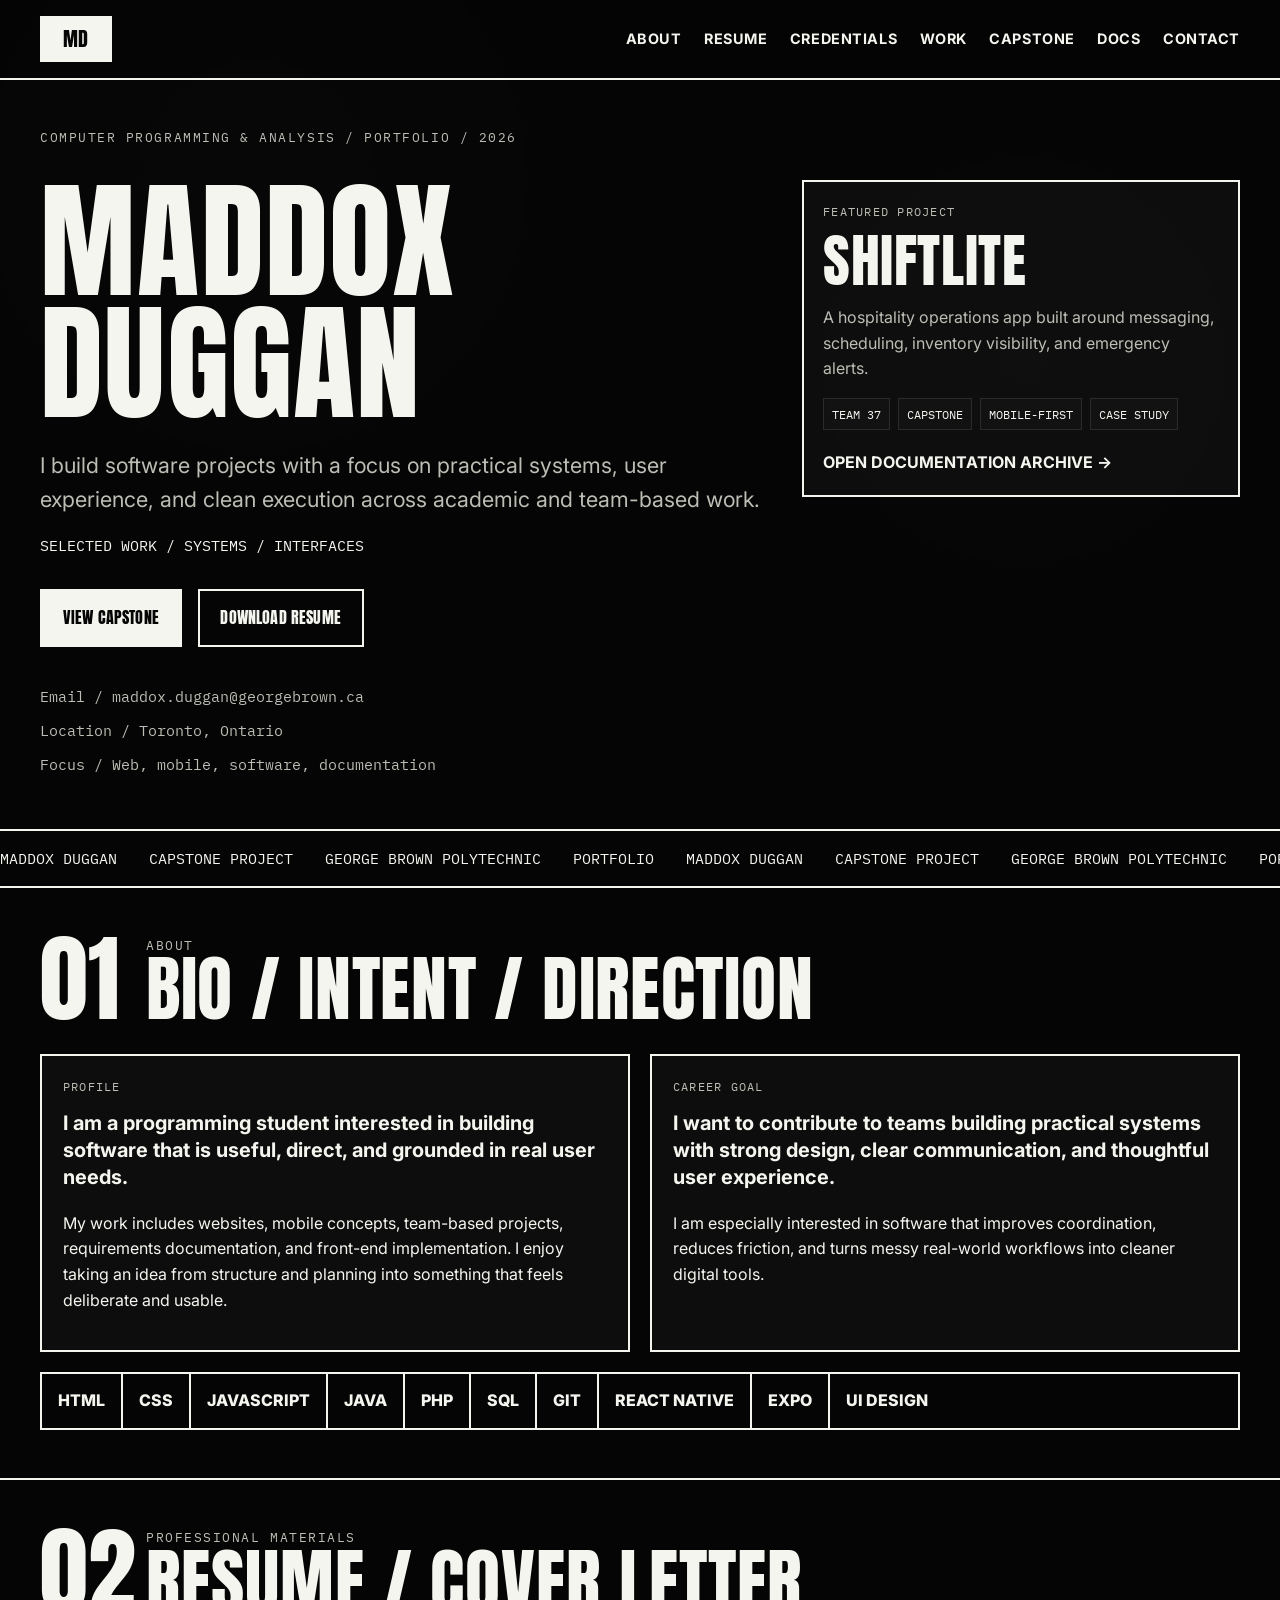
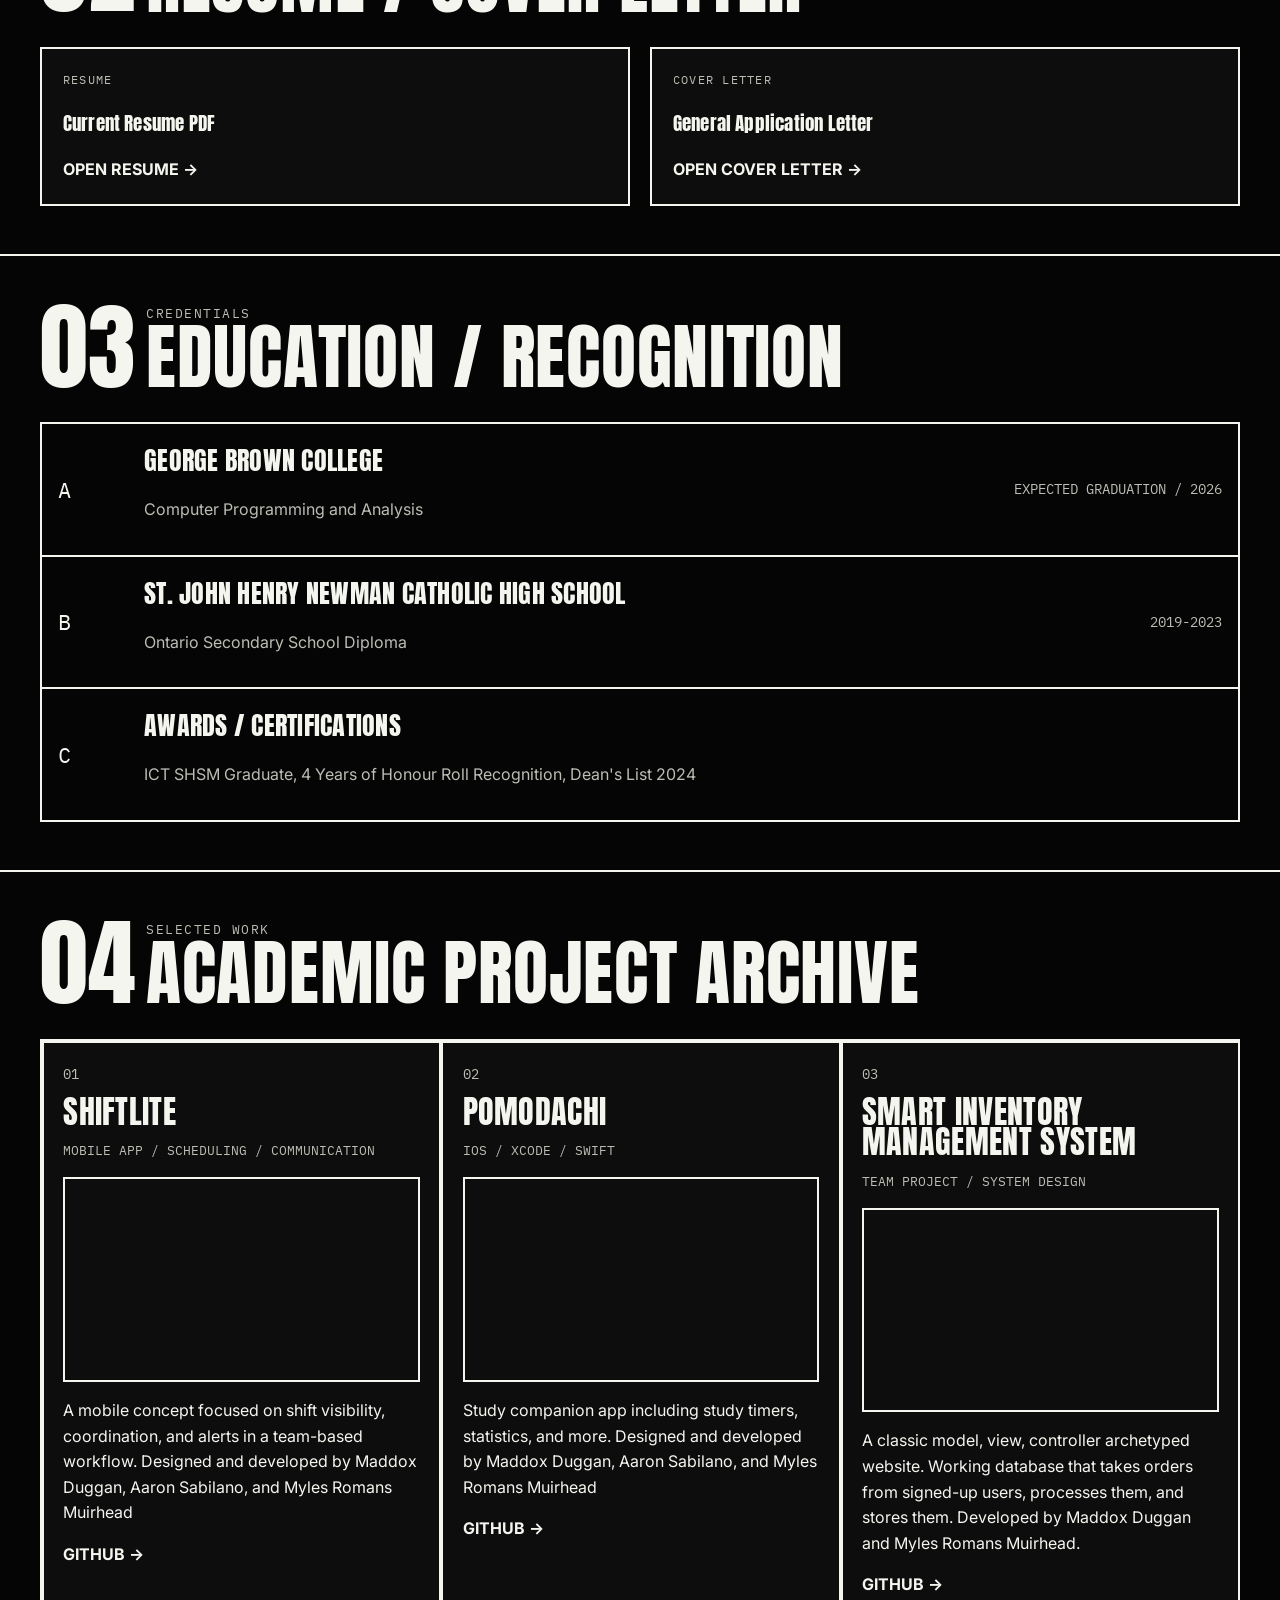
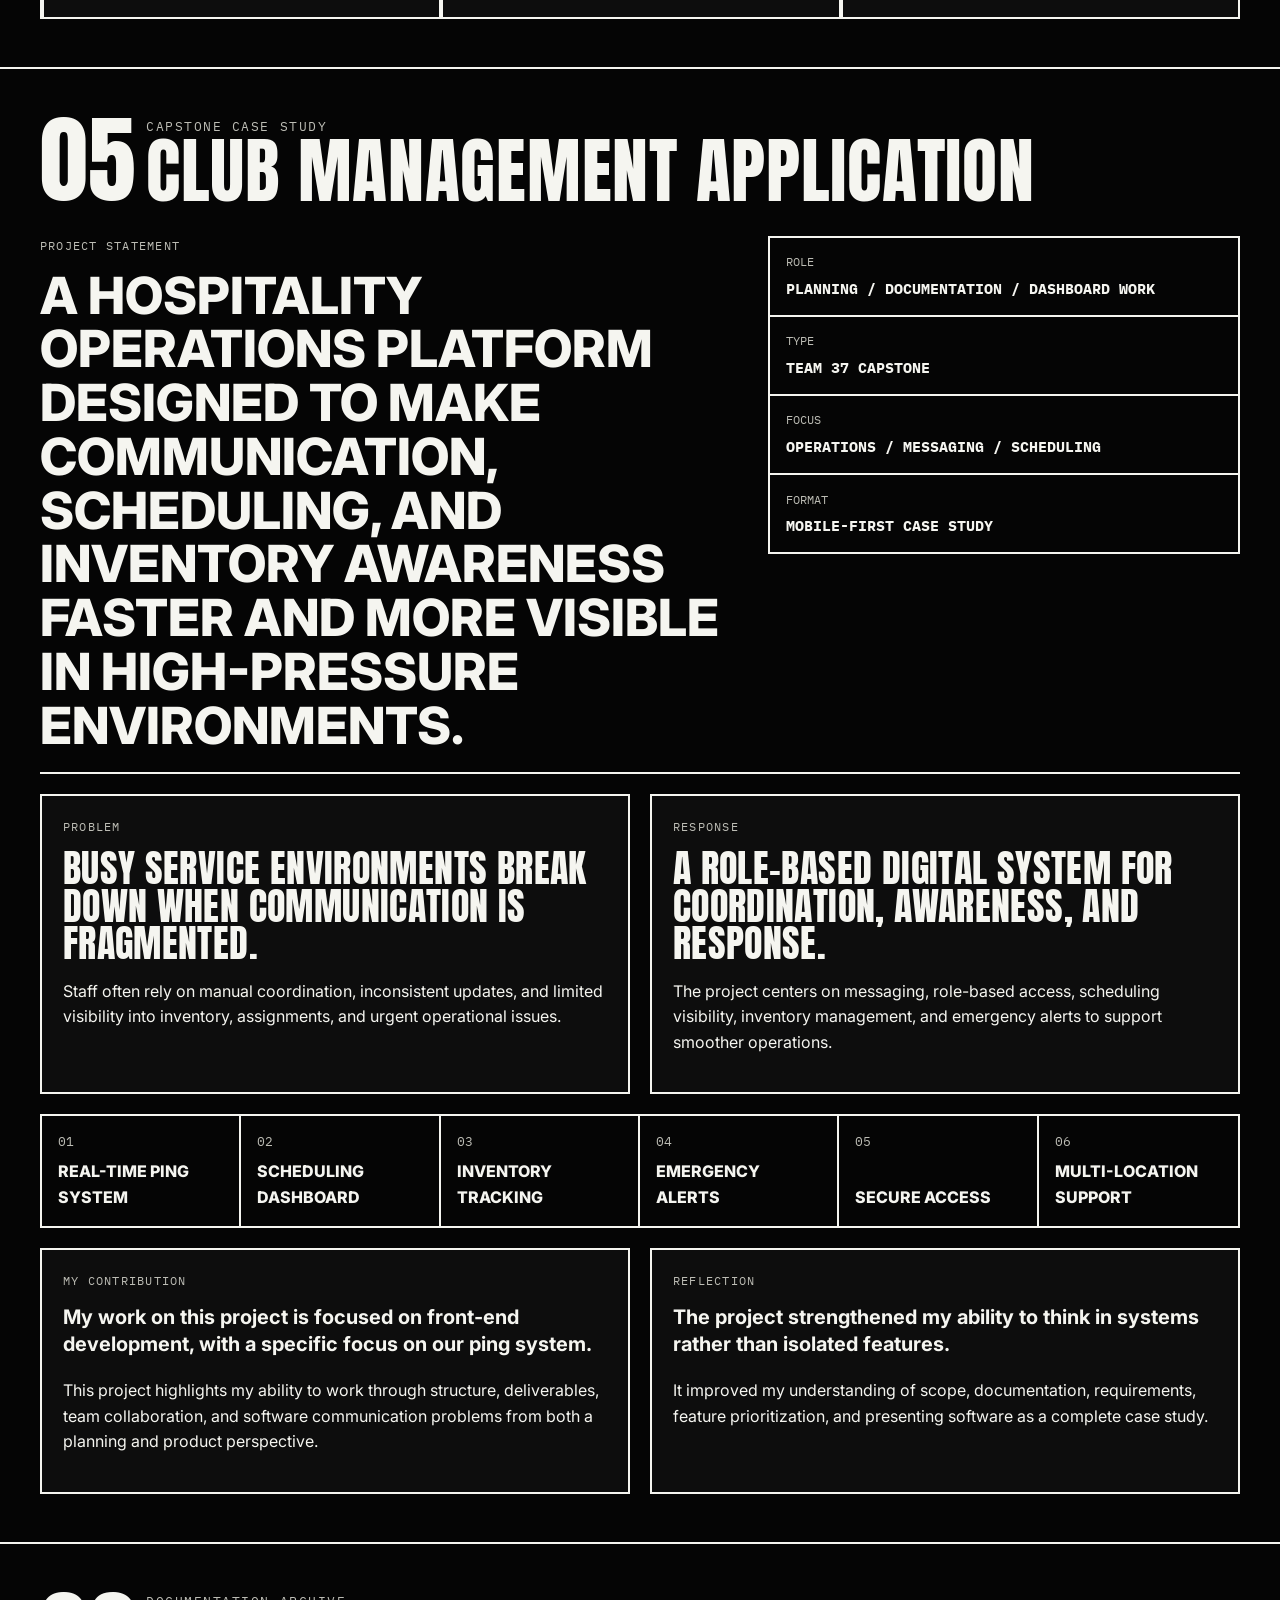
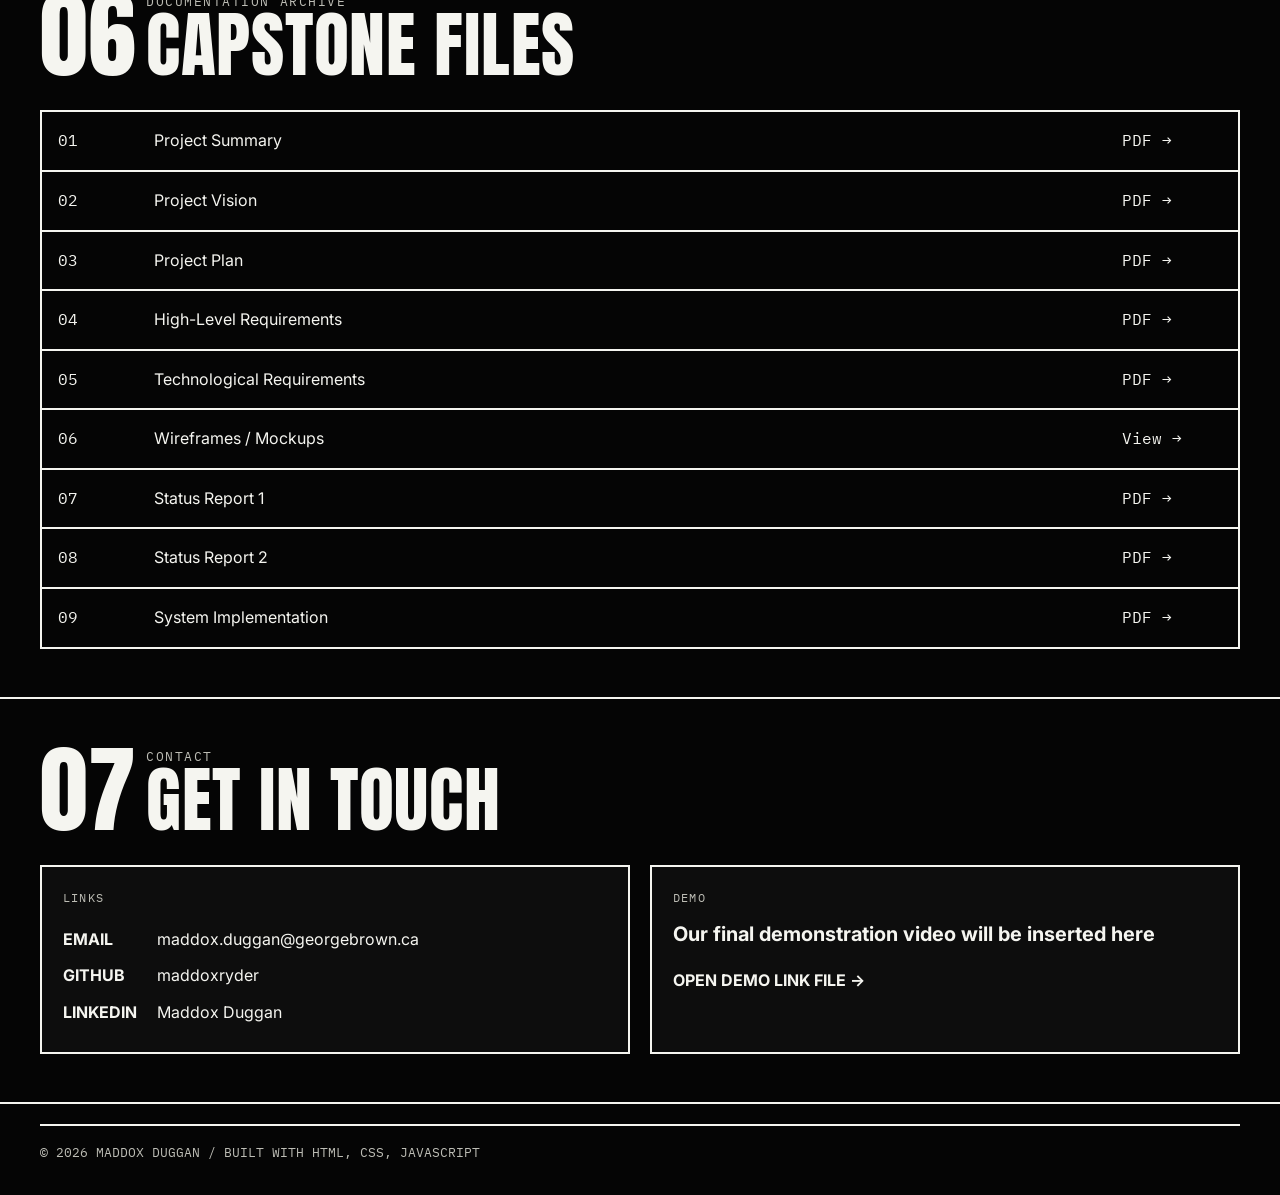
<file: index.html>
<!DOCTYPE html>
<html lang="en">
<head>
    <meta charset="UTF-8" />
    <meta name="viewport" content="width=device-width, initial-scale=1.0" />
    <title>Maddox Duggan | Portfolio</title>
    <meta
            name="description"
            content="Maddox Duggan's portfolio"
    />

    <link rel="preconnect" href="https://fonts.googleapis.com" />
    <link rel="preconnect" href="https://fonts.gstatic.com" crossorigin />
    <link
            href="https://fonts.googleapis.com/css2?family=Anton&family=IBM+Plex+Mono:wght@400;500;700&family=Inter:wght@400;500;600;700;800&display=swap"
            rel="stylesheet"
    />

    <link rel="stylesheet" href="css/styles.css" />
</head>
<body>
<div class="noise"></div>

<header class="site-header">
    <div class="container nav">
        <a href="#home" class="logo">MD</a>

        <button
                class="nav-toggle"
                id="navToggle"
                aria-label="Open navigation menu"
                aria-expanded="false"
        >
            MENU
        </button>

        <nav class="site-nav" id="siteNav">
            <a href="#about">About</a>
            <a href="#resume">Resume</a>
            <a href="#credentials">Credentials</a>
            <a href="#samples">Work</a>
            <a href="#capstone">Capstone</a>
            <a href="#documents">Docs</a>
            <a href="#contact">Contact</a>
        </nav>
    </div>
</header>

<main>
    <section id="home" class="hero section-lined">
        <div class="container">
            <div class="hero-top reveal">
                <p class="eyebrow">Computer Programming & Analysis / Portfolio / 2026</p>
            </div>

            <div class="hero-grid">
                <div class="hero-left reveal">
                    <h1 class="hero-name">
                        <span>Maddox</span>
                        <span>Duggan</span>
                    </h1>

                    <p class="hero-subtitle">
                        I build software projects with a focus on practical systems,
                        user experience, and clean execution across academic and team-based work.
                    </p>

                    <p class="type-line mono">
                        <span id="typedText"></span>
                    </p>

                    <div class="hero-actions">
                        <a class="btn btn-primary" href="#capstone">View Capstone</a>
                        <a class="btn btn-secondary" href="docs/MaddoxDuggan%20Resume%202026.pdf" target="_blank">Download Resume</a>
                    </div>

                    <ul class="hero-meta mono">
                        <li>Email / maddox.duggan@georgebrown.ca</li>
                        <li>Location / Toronto, Ontario</li>
                        <li>Focus / Web, mobile, software, documentation</li>
                    </ul>
                </div>

                <aside class="hero-right reveal">
                    <div class="hero-panel">
                        <p class="panel-label mono">Featured Project</p>
                        <h2>ShiftLite</h2>
                        <p>
                            A hospitality operations app built around messaging, scheduling,
                            inventory visibility, and emergency alerts.
                        </p>

                        <div class="hero-tags mono">
                            <span>team 37</span>
                            <span>capstone</span>
                            <span>mobile-first</span>
                            <span>case study</span>
                        </div>

                        <a class="text-link" href="#documents">Open documentation archive →</a>
                    </div>
                </aside>
            </div>
        </div>
    </section>

    <section class="marquee-section">
        <div class="marquee">
            <div class="marquee-track mono">
                <span>MADDOX DUGGAN</span>
                <span>CAPSTONE PROJECT</span>
                <span>GEORGE BROWN POLYTECHNIC</span>
                <span>PORTFOLIO</span>
                <span>MADDOX DUGGAN</span>
                <span>CAPSTONE PROJECT</span>
                <span>GEORGE BROWN POLYTECHNIC</span>
                <span>PORTFOLIO</span>
                <span>MADDOX DUGGAN</span>
                <span>CAPSTONE PROJECT</span>
                <span>GEORGE BROWN POLYTECHNIC</span>
                <span>PORTFOLIO</span>
                <span>MADDOX DUGGAN</span>
                <span>CAPSTONE PROJECT</span>
                <span>GEORGE BROWN POLYTECHNIC</span>
                <span>PORTFOLIO</span>
                <span>MADDOX DUGGAN</span>
                <span>CAPSTONE PROJECT</span>
                <span>GEORGE BROWN POLYTECHNIC</span>
                <span>PORTFOLIO</span>
                <span>MADDOX DUGGAN</span>
                <span>CAPSTONE PROJECT</span>
                <span>GEORGE BROWN POLYTECHNIC</span>
                <span>PORTFOLIO</span>
                <span>MADDOX DUGGAN</span>
                <span>CAPSTONE PROJECT</span>
                <span>GEORGE BROWN POLYTECHNIC</span>
                <span>PORTFOLIO</span>
                <span>MADDOX DUGGAN</span>
                <span>CAPSTONE PROJECT</span>
                <span>GEORGE BROWN POLYTECHNIC</span>
                <span>PORTFOLIO</span>
            </div>
        </div>
    </section>

    <section id="about" class="section section-lined">
        <div class="container">
            <div class="section-header reveal">
                <span class="section-number">01</span>
                <div>
                    <p class="eyebrow">About</p>
                    <h2>Bio / Intent / Direction</h2>
                </div>
            </div>

            <div class="split-grid">
                <div class="brutal-card reveal">
                    <p class="card-kicker mono">Profile</p>
                    <p class="large-copy">
                        I am a programming student interested in building software that is
                        useful, direct, and grounded in real user needs.
                    </p>
                    <p>
                        My work includes websites, mobile concepts, team-based projects,
                        requirements documentation, and front-end implementation. I enjoy
                        taking an idea from structure and planning into something that feels
                        deliberate and usable.
                    </p>
                </div>

                <div class="brutal-card reveal">
                    <p class="card-kicker mono">Career Goal</p>
                    <p class="large-copy">
                        I want to contribute to teams building practical systems with strong design,
                        clear communication, and thoughtful user experience.
                    </p>
                    <p>
                        I am especially interested in software that improves coordination,
                        reduces friction, and turns messy real-world workflows into cleaner digital tools.
                    </p>
                </div>
            </div>

            <div class="skills-strip reveal">
                <span>HTML</span>
                <span>CSS</span>
                <span>JAVASCRIPT</span>
                <span>JAVA</span>
                <span>PHP</span>
                <span>SQL</span>
                <span>GIT</span>
                <span>REACT NATIVE</span>
                <span>EXPO</span>
                <span>UI DESIGN</span>
            </div>
        </div>
    </section>

    <section id="resume" class="section section-lined">
        <div class="container">
            <div class="section-header reveal">
                <span class="section-number">02</span>
                <div>
                    <p class="eyebrow">Professional Materials</p>
                    <h2>Resume / Cover Letter</h2>
                </div>
            </div>

            <div class="split-grid">
                <div class="brutal-card reveal">
                    <p class="card-kicker mono">Resume</p>
                    <h3>Current Resume PDF</h3>

                    <a class="text-link" href="docs/MaddoxDuggan%20Resume%202026.pdf" target="_blank">Open Resume →</a>
                </div>

                <div class="brutal-card reveal">
                    <p class="card-kicker mono">Cover Letter</p>
                    <h3>General Application Letter</h3>

                    <a class="text-link" href="docs/cover-letter.pdf" target="_blank">Open Cover Letter →</a>
                </div>
            </div>
        </div>
    </section>

    <section id="credentials" class="section section-lined">
        <div class="container">
            <div class="section-header reveal">
                <span class="section-number">03</span>
                <div>
                    <p class="eyebrow">Credentials</p>
                    <h2>Education / Recognition</h2>
                </div>
            </div>

            <div class="stack-grid">
                <div class="row-card reveal">
                    <div class="row-index mono">A</div>
                    <div class="row-content">
                        <h3>George Brown College</h3>
                        <p>Computer Programming and Analysis</p>
                    </div>
                    <div class="row-meta mono">Expected Graduation / 2026</div>
                </div>

                <div class="row-card reveal">
                    <div class="row-index mono">B</div>
                    <div class="row-content">
                        <h3>St. John Henry Newman Catholic High School</h3>
                        <p>Ontario Secondary School Diploma</p>
                    </div>
                    <div class="row-meta mono">2019-2023</div>
                </div>

                <div class="row-card reveal">
                    <div class="row-index mono">C</div>
                    <div class="row-content">
                        <h3>Awards / Certifications</h3>
                        <p>ICT SHSM Graduate, 4 Years of Honour Roll Recognition, Dean's List 2024</p>
                    </div>
                </div>
            </div>
        </div>
    </section>

    <section id="samples" class="section section-lined">
        <div class="container">
            <div class="section-header reveal">
                <span class="section-number">04</span>
                <div>
                    <p class="eyebrow">Selected Work</p>
                    <h2>Academic Project Archive</h2>
                </div>
            </div>

            <div class="work-grid">

                <article class="work-card reveal">
                    <p class="work-index mono">01</p>
                    <h3>ShiftLite</h3>
                    <p class="mono small-meta">Mobile App / Scheduling / Communication</p>
                    <div class="video-embed">
                        <iframe
                                src="https://www.youtube.com/embed/YOUR_VIDEO_ID"
                                title="ShiftLite Demo (when finished)"
                                frameborder="0"
                                allowfullscreen
                        ></iframe>
                    </div>
                    <p>
                        A mobile concept focused on shift visibility, coordination,
                        and alerts in a team-based workflow. Designed and developed by Maddox Duggan, Aaron Sabilano,
                        and Myles Romans Muirhead
                    </p>
                    <a class="text-link" href="https://github.com/maddoxryder/ShiftLite">GitHub →</a>
                </article>

                <article class="work-card reveal">
                    <p class="work-index mono">02</p>
                    <h3>Pomodachi</h3>
                    <p class="mono small-meta">iOS / XCode / Swift</p>
                    <div class="video-embed">
                        <iframe width="560" height="315" src="https://www.youtube.com/embed/ACabNdfPxbQ?si=AmWzT7-mzGqPZQOk" title="YouTube video player" frameborder="0" allow="accelerometer; autoplay; clipboard-write; encrypted-media; gyroscope; picture-in-picture; web-share" referrerpolicy="strict-origin-when-cross-origin" allowfullscreen></iframe>
                    </div>
                    <p>
                        Study companion app including study timers, statistics, and more. Designed and developed by Maddox Duggan, Aaron Sabilano,
                         and Myles Romans Muirhead
                    </p>
                    <a class="text-link" href="https://github.com/aaronsabilano/Pomodachi-Prototype">GitHub →</a>
                </article>

                <article class="work-card reveal">
                    <p class="work-index mono">03</p>
                    <h3>Smart Inventory Management System</h3>
                    <p class="mono small-meta">Team Project / System Design</p>
                    <div class="video-embed">
                        <iframe width="560" height="315" src="https://www.youtube.com/embed/Ko0347CVtpc?si=iMszgSy3O-w9th4d" title="YouTube video player" frameborder="0" allow="accelerometer; autoplay; clipboard-write; encrypted-media; gyroscope; picture-in-picture; web-share" referrerpolicy="strict-origin-when-cross-origin" allowfullscreen></iframe>
                    </div>
                    <p>
                        A classic model, view, controller archetyped website. Working database that takes orders from signed-up users, processes them, and stores them.
                        Developed by Maddox Duggan and Myles Romans Muirhead.
                    </p>
                    <a class="text-link" href="https://github.com/maddoxryder/smart-inventory-management-system/tree/maddoxBranch">Github →</a>
                </article>
            </div>
        </div>
    </section>

    <section id="capstone" class="section section-lined capstone-case">
        <div class="container">
            <div class="section-header reveal">
                <span class="section-number">05</span>
                <div>
                    <p class="eyebrow">Capstone Case Study</p>
                    <h2>Club Management Application</h2>
                </div>
            </div>

            <div class="case-hero reveal">
                <div class="case-statement">
                    <p class="card-kicker mono">Project Statement</p>
                    <p class="case-large">
                        A hospitality operations platform designed to make communication,
                        scheduling, and inventory awareness faster and more visible in high-pressure environments.
                    </p>
                </div>

                <div class="case-meta mono">
                    <div><span>Role</span><strong>Planning / Documentation / Dashboard Work</strong></div>
                    <div><span>Type</span><strong>Team 37 Capstone</strong></div>
                    <div><span>Focus</span><strong>Operations / Messaging / Scheduling</strong></div>
                    <div><span>Format</span><strong>Mobile-first case study</strong></div>
                </div>
            </div>

            <div class="case-grid">
                <div class="case-block reveal">
                    <p class="card-kicker mono">Problem</p>
                    <h3>Busy service environments break down when communication is fragmented.</h3>
                    <p>
                        Staff often rely on manual coordination, inconsistent updates, and limited
                        visibility into inventory, assignments, and urgent operational issues.
                    </p>
                </div>

                <div class="case-block reveal">
                    <p class="card-kicker mono">Response</p>
                    <h3>A role-based digital system for coordination, awareness, and response.</h3>
                    <p>
                        The project centers on messaging, role-based access, scheduling visibility,
                        inventory management, and emergency alerts to support smoother operations.
                    </p>
                </div>
            </div>

            <div class="feature-banner reveal">
                <div class="banner-item">
                    <span class="mono">01</span>
                    <p>Real-Time Ping System</p>
                </div>
                <div class="banner-item">
                    <span class="mono">02</span>
                    <p>Scheduling Dashboard</p>
                </div>
                <div class="banner-item">
                    <span class="mono">03</span>
                    <p>Inventory Tracking</p>
                </div>
                <div class="banner-item">
                    <span class="mono">04</span>
                    <p>Emergency Alerts</p>
                </div>
                <div class="banner-item">
                    <span class="mono">05</span>
                    <p>Secure Access</p>
                </div>
                <div class="banner-item">
                    <span class="mono">06</span>
                    <p>Multi-Location Support</p>
                </div>
            </div>

            <div class="split-grid">
                <div class="brutal-card reveal">
                    <p class="card-kicker mono">My Contribution</p>
                    <p class="large-copy">
                        My work on this project is focused on front-end development, with a specific focus on our ping system.
                    </p>
                    <p>
                        This project highlights my ability to work through structure, deliverables,
                        team collaboration, and software communication problems from both a planning
                        and product perspective.
                    </p>
                </div>

                <div class="brutal-card reveal">
                    <p class="card-kicker mono">Reflection</p>
                    <p class="large-copy">
                        The project strengthened my ability to think in systems rather than isolated features.
                    </p>
                    <p>
                        It improved my understanding of scope, documentation, requirements,
                        feature prioritization, and presenting software as a complete case study.
                    </p>
                </div>
            </div>
        </div>
    </section>

    <section id="documents" class="section section-lined">
        <div class="container">
            <div class="section-header reveal">
                <span class="section-number">06</span>
                <div>
                    <p class="eyebrow">Documentation Archive</p>
                    <h2>Capstone Files</h2>
                </div>
            </div>

            <div class="docs-list">
                <a class="doc-row reveal" href="docs/F25_T37_Project%20Summary.pdf" target="_blank">
                    <span class="mono">01</span>
                    <span>Project Summary</span>
                    <span class="mono">PDF →</span>
                </a>

                <a class="doc-row reveal" href="docs/F25_T37_Project%20Vision.pdf" target="_blank">
                    <span class="mono">02</span>
                    <span>Project Vision</span>
                    <span class="mono">PDF →</span>
                </a>

                <a class="doc-row reveal" href="docs/W26_T37_Project%20Plan_v2.0-1.pdf" target="_blank">
                    <span class="mono">03</span>
                    <span>Project Plan</span>
                    <span class="mono">PDF →</span>
                </a>

                <a class="doc-row reveal" href="docs/F25_T37_High%20Level%20Requirements.pdf" target="_blank">
                    <span class="mono">04</span>
                    <span>High-Level Requirements</span>
                    <span class="mono">PDF →</span>
                </a>

                <a class="doc-row reveal" href="docs/F25_T37-Technological%20Requirements.pdf" target="_blank">
                    <span class="mono">05</span>
                    <span>Technological Requirements</span>
                    <span class="mono">PDF →</span>
                </a>

                <a class="doc-row reveal" href="gallery.html" target="_blank">
                    <span class="mono">06</span>
                    <span>Wireframes / Mockups</span>
                    <span class="mono">View →</span>
                </a>

                <a class="doc-row reveal" href="docs/W26_T37_ProjectReport1-1.pdf" target="_blank">
                    <span class="mono">07</span>
                    <span>Status Report 1</span>
                    <span class="mono">PDF →</span>
                </a>

                <a class="doc-row reveal" href="docs/W26_T37_ProjectReport2.pdf" target="_blank">
                    <span class="mono">08</span>
                    <span>Status Report 2</span>
                    <span class="mono">PDF →</span>
                </a>

                <a class="doc-row reveal" href="docs/F25_T37_System_Implementation.pdf" target="_blank">
                    <span class="mono">09</span>
                    <span>System Implementation</span>
                    <span class="mono">PDF →</span>
                </a>
            </div>
        </div>
    </section>

    <section id="contact" class="section section-lined">
        <div class="container">
            <div class="section-header reveal">
                <span class="section-number">07</span>
                <div>
                    <p class="eyebrow">Contact</p>
                    <h2>Get In Touch</h2>
                </div>
            </div>

            <div class="split-grid">
                <div class="brutal-card reveal">
                    <p class="card-kicker mono">Links</p>
                    <ul class="contact-list">
                        <li><strong>Email</strong> <a href="mailto:maddox.duggan@georgebrown.ca">maddox.duggan@georgebrown.ca</a></li>
                        <li><strong>GitHub</strong> <a href="https://github.com/maddoxryder" target="_blank">maddoxryder</a></li>
                        <li><strong>LinkedIn</strong> <a href="https://www.linkedin.com/in/maddoxduggan" target="_blank">Maddox Duggan</a></li>
                    </ul>
                </div>

                <div class="brutal-card reveal">
                    <p class="card-kicker mono">Demo</p>
                    <p class="large-copy">
                        Our final demonstration video will be inserted here
                    </p>
                    <a class="text-link" href="#" target="_blank">Open demo link file →</a>
                </div>
            </div>
        </div>
    </section>
</main>

<button id="backToTop" class="back-to-top" aria-label="Back to top">↑</button>

<footer class="site-footer">
    <div class="container footer-inner">
        <p class="mono">© 2026 Maddox Duggan / Built with HTML, CSS, JavaScript</p>
    </div>
</footer>

<script src="js/script.js"></script>
</body>
</html>
</file>
<file: css/styles.css>
:root {
    --bg: #050505;
    --surface: #0d0d0d;
    --surface-2: #111111;
    --text: #f5f5f0;
    --muted: #bdbdb5;
    --line: #2a2a2a;
    --line-strong: #f5f5f0;
    --max-width: 1200px;
}

* {
    box-sizing: border-box;
}

html {
    scroll-behavior: smooth;
}

body {
    margin: 0;
    background: var(--bg);
    color: var(--text);
    font-family: "Inter", sans-serif;
    line-height: 1.6;
    overflow-x: hidden;
}

body.menu-open {
    overflow: hidden;
}

h1,
h2,
h3,
.logo,
.btn,
.section-number {
    font-family: "Anton", sans-serif;
    font-weight: 400;
    letter-spacing: 0.01em;
}

.mono,
.eyebrow,
.card-kicker,
.small-meta,
.row-meta,
.row-index,
.work-index {
    font-family: "IBM Plex Mono", monospace;
}

a {
    color: var(--text);
    text-decoration: none;
}

img {
    max-width: 100%;
    display: block;
}

code {
    background: #111;
    border: 1px solid var(--line);
    padding: 0.15rem 0.35rem;
}

.container {
    width: min(94%, var(--max-width));
    margin: 0 auto;
}

.noise {
    position: fixed;
    inset: 0;
    pointer-events: none;
    opacity: 0.06;
    z-index: 9999;
    background-image:
            radial-gradient(circle at 20% 20%, rgba(255,255,255,0.12) 0, transparent 22%),
            radial-gradient(circle at 80% 40%, rgba(255,255,255,0.08) 0, transparent 18%);
    mix-blend-mode: screen;
}

.site-header {
    position: sticky;
    top: 0;
    z-index: 1000;
    background: rgba(5, 5, 5, 0.96);
    border-bottom: 2px solid var(--line-strong);
}

.nav {
    min-height: 78px;
    display: flex;
    align-items: center;
    justify-content: space-between;
    gap: 1rem;
}

.logo {
    display: inline-flex;
    align-items: center;
    justify-content: center;
    min-width: 72px;
    height: 46px;
    padding: 0 1rem;
    border: 2px solid var(--line-strong);
    background: var(--text);
    color: var(--bg);
    font-size: 1.25rem;
}

.site-nav {
    display: flex;
    gap: 1.4rem;
    align-items: center;
}

.site-nav a {
    position: relative;
    text-transform: uppercase;
    font-size: 0.9rem;
    font-weight: 700;
    letter-spacing: 0.04em;
}

.site-nav a::after {
    content: "";
    position: absolute;
    left: 0;
    bottom: -0.35rem;
    width: 0;
    height: 2px;
    background: var(--text);
    transition: width 0.18s ease;
}

.site-nav a:hover::after,
.site-nav a.active::after {
    width: 100%;
}

.nav-toggle,
.back-to-top {
    border: 2px solid var(--line-strong);
    background: transparent;
    color: var(--text);
    font-family: "IBM Plex Mono", monospace;
    cursor: pointer;
}

.nav-toggle {
    display: none;
    padding: 0.8rem 1rem;
}

.hero {
    padding: 2rem 0 0;
}

.section-lined {
    border-bottom: 2px solid var(--line-strong);
}

.hero-top {
    padding: 1rem 0 0;
}

.eyebrow {
    margin: 0;
    font-size: 0.8rem;
    text-transform: uppercase;
    letter-spacing: 0.12em;
    color: var(--muted);
}

.hero-grid {
    display: grid;
    grid-template-columns: 1.25fr 0.75fr;
    gap: 2rem;
    padding: 2rem 0 3rem;
}

.hero-name {
    margin: 0;
    font-size: clamp(4rem, 10vw, 9rem);
    line-height: 0.95;
    text-transform: uppercase;
}

.hero-name span {
    display: block;
}

.hero-subtitle {
    max-width: 780px;
    font-size: 1.35rem;
    color: var(--muted);
    margin: 1.5rem 0 1rem;
}

.type-line {
    min-height: 24px;
    margin: 0 0 2rem;
    color: var(--text);
    font-size: 0.95rem;
    text-transform: uppercase;
}

.hero-actions {
    display: flex;
    flex-wrap: wrap;
    gap: 1rem;
    margin-bottom: 2rem;
}

.btn {
    display: inline-flex;
    align-items: center;
    justify-content: center;
    min-height: 56px;
    padding: 0.9rem 1.3rem;
    border: 2px solid var(--line-strong);
    font-size: 1rem;
    text-transform: uppercase;
    transition: 0.15s ease;
}

.btn-primary {
    background: var(--text);
    color: var(--bg);
}

.btn-secondary {
    background: transparent;
    color: var(--text);
}


.hero-meta {
    list-style: none;
    padding: 0;
    margin: 0;
    color: var(--muted);
    font-size: 0.95rem;
}

.hero-meta li {
    padding: 0.3rem 0;
}

.hero-right {
    display: flex;
    align-items: flex-start;
    justify-content: flex-end;
}

.hero-panel,
.brutal-card,
.work-card,
.case-block {
    border: 2px solid var(--line-strong);
    background: var(--surface);
}

.hero-panel {
    padding: 1.2rem;
    width: 100%;
}

.panel-label,
.card-kicker {
    margin: 0 0 0.8rem;
    color: var(--muted);
    font-size: 0.78rem;
    text-transform: uppercase;
    letter-spacing: 0.1em;
}

.hero-panel h2 {
    margin: 0 0 0.75rem;
    font-size: clamp(2rem, 5vw, 3.6rem);
    line-height: 0.95;
    text-transform: uppercase;
}

.hero-panel p {
    color: var(--muted);
}

.hero-tags {
    display: flex;
    flex-wrap: wrap;
    gap: 0.5rem;
    margin: 1rem 0 1.25rem;
}

.hero-tags span {
    display: inline-block;
    padding: 0.35rem 0.5rem;
    border: 1px solid var(--line);
    background: #111;
    text-transform: uppercase;
    font-size: 0.75rem;
}

.text-link {
    display: inline-block;
    font-weight: 700;
    text-transform: uppercase;
}

.text-link:hover {
    text-decoration: underline;
}

.marquee-section {
    border-bottom: 2px solid var(--line-strong);
}

.marquee {
    overflow: hidden;
    white-space: nowrap;
    padding: 0.9rem 0;
}

.marquee-track {
    display: inline-flex;
    gap: 2rem;
    min-width: max-content;
    animation: marqueeMove 20s linear infinite;
    text-transform: uppercase;
    font-size: 0.95rem;
}

@keyframes marqueeMove {
    0% {
        transform: translateX(0);
    }
    100% {
        transform: translateX(-50%);
    }
}

.section {
    padding: 3rem 0;
}

.section-header {
    display: grid;
    grid-template-columns: 90px 1fr;
    gap: 1rem;
    align-items: start;
    margin-bottom: 2rem;
}

.section-number {
    font-size: clamp(2.8rem, 8vw, 6rem);
    line-height: 0.9;
    color: var(--text);
}

.section-header h2 {
    margin: 0;
    font-size: clamp(2rem, 6vw, 4.5rem);
    line-height: 0.92;
    text-transform: uppercase;
}

.split-grid {
    display: grid;
    grid-template-columns: 1fr 1fr;
    gap: 1.25rem;
}

.brutal-card {
    padding: 1.3rem;
}

.large-copy {
    font-size: 1.25rem;
    font-weight: 700;
    line-height: 1.35;
    margin-top: 0;
}

.skills-strip {
    margin-top: 1.25rem;
    display: flex;
    flex-wrap: wrap;
    gap: 0;
    border: 2px solid var(--line-strong);
}

.skills-strip span {
    padding: 0.9rem 1rem;
    border-right: 2px solid var(--line-strong);
    text-transform: uppercase;
    font-weight: 800;
}

.skills-strip span:last-child {
    border-right: 0;
}

.stack-grid {
    display: grid;
    gap: 0;
    border: 2px solid var(--line-strong);
}

.row-card {
    display: grid;
    grid-template-columns: 70px 1fr 230px;
    gap: 1rem;
    align-items: center;
    padding: 1rem;
    border-bottom: 2px solid var(--line-strong);
}

.row-card:last-child {
    border-bottom: 0;
}

.row-index {
    font-size: 1.4rem;
}

.row-content h3 {
    margin: 0 0 0.25rem;
    font-size: 1.6rem;
    text-transform: uppercase;
}

.row-content p,
.row-meta {
    color: var(--muted);
}

.row-meta {
    text-align: right;
    font-size: 0.88rem;
    text-transform: uppercase;
}

.work-grid {
    display: grid;
    grid-template-columns: repeat(3, 1fr);
    gap: 0;
    border-top: 2px solid var(--line-strong);
    border-left: 2px solid var(--line-strong);
}

.work-card {
    padding: 1.2rem;
    min-height: 260px;
    border-right: 2px solid var(--line-strong);
    border-bottom: 2px solid var(--line-strong);
    transition: 0.15s ease;
}





.work-index {
    font-size: 0.9rem;
    margin: 0 0 0.75rem;
    color: var(--muted);
}

.work-card h3 {
    margin: 0 0 0.5rem;
    font-size: 2rem;
    line-height: 0.95;
    text-transform: uppercase;
}

.small-meta {
    font-size: 0.82rem;
    text-transform: uppercase;
    color: var(--muted);
}

.capstone-case .case-hero {
    display: grid;
    grid-template-columns: 1.2fr 0.8fr;
    gap: 1.25rem;
    padding: 0 0 1.25rem;
    border-bottom: 2px solid var(--line-strong);
    margin-bottom: 1.25rem;
}

.case-large {
    margin: 0;
    font-size: clamp(1.6rem, 4vw, 3.2rem);
    line-height: 1.05;
    font-weight: 800;
    text-transform: uppercase;
}

.case-meta {
    display: grid;
    gap: 0;
    border: 2px solid var(--line-strong);
    height: fit-content;
}

.case-meta div {
    display: flex;
    flex-direction: column;
    gap: 0.25rem;
    padding: 0.9rem 1rem;
    border-bottom: 2px solid var(--line-strong);
}

.case-meta div:last-child {
    border-bottom: 0;
}

.case-meta span {
    color: var(--muted);
    text-transform: uppercase;
    font-size: 0.78rem;
}

.case-meta strong {
    font-size: 0.95rem;
    text-transform: uppercase;
}

.case-grid {
    display: grid;
    grid-template-columns: 1fr 1fr;
    gap: 1.25rem;
    margin-bottom: 1.25rem;
}

.case-block {
    padding: 1.3rem;
}

.case-block h3 {
    margin: 0 0 0.75rem;
    font-size: clamp(1.5rem, 3vw, 2.5rem);
    line-height: 0.98;
    text-transform: uppercase;
}

.feature-banner {
    display: grid;
    grid-template-columns: repeat(6, 1fr);
    border: 2px solid var(--line-strong);
    margin-bottom: 1.25rem;
}

.banner-item {
    min-height: 110px;
    padding: 1rem;
    border-right: 2px solid var(--line-strong);
    display: flex;
    flex-direction: column;
    justify-content: space-between;
}

.banner-item:last-child {
    border-right: 0;
}

.banner-item span {
    font-size: 0.8rem;
    color: var(--muted);
}

.banner-item p {
    margin: 0;
    font-weight: 800;
    text-transform: uppercase;
}

.docs-list {
    border: 2px solid var(--line-strong);
}

.doc-row {
    display: grid;
    grid-template-columns: 80px 1fr 100px;
    gap: 1rem;
    align-items: center;
    padding: 1rem;
    border-bottom: 2px solid var(--line-strong);
    transition: 0.15s ease;
}

.doc-row:last-child {
    border-bottom: 0;
}

.contact-list {
    list-style: none;
    padding: 0;
    margin: 0;
}

.contact-list li {
    padding: 0.35rem 0;
}

.contact-list strong {
    display: inline-block;
    min-width: 90px;
    text-transform: uppercase;
}

.site-footer {
    padding: 1.25rem 0 2rem;
}

.footer-inner {
    border-top: 2px solid var(--line-strong);
    padding-top: 1rem;
}

.footer-inner p {
    margin: 0;
    color: var(--muted);
    text-transform: uppercase;
    font-size: 0.82rem;
}

.back-to-top {
    position: fixed;
    right: 1rem;
    bottom: 1rem;
    width: 52px;
    height: 52px;
    display: none;
    place-items: center;
    z-index: 1000;
    font-size: 1.2rem;
}

.back-to-top.show {
    display: grid;
}

.reveal {
    opacity: 0;
    transform: translateY(18px);
    transition: opacity 0.55s ease, transform 0.55s ease;
}

.reveal.visible {
    opacity: 1;
    transform: translateY(0);
}

.video-embed {
    position: relative;
    width: 100%;
    padding-top: 56.25%; /* 16:9 ratio */
    margin: 1rem 0;
    border: 2px solid var(--line-strong);
}

.video-embed iframe {
    position: absolute;
    top: 0;
    left: 0;
    width: 100%;
    height: 100%;
}

@media (max-width: 1100px) {
    .hero-grid,
    .capstone-case .case-hero,
    .case-grid,
    .split-grid {
        grid-template-columns: 1fr;
    }

    .work-grid {
        grid-template-columns: 1fr 1fr;
    }

    .feature-banner {
        grid-template-columns: repeat(3, 1fr);
    }

    .row-card {
        grid-template-columns: 60px 1fr;
    }

    .row-meta {
        text-align: left;
    }
}

@media (max-width: 768px) {
    .nav {
        flex-wrap: wrap;
        padding: 1rem 0;
    }

    .nav-toggle {
        display: inline-flex;
    }

    .site-nav {
        display: none;
        width: 100%;
        flex-direction: column;
        align-items: flex-start;
        padding: 0.5rem 0 1rem;
        border-top: 2px solid var(--line-strong);
        margin-top: 0.5rem;
    }

    .site-nav.open {
        display: flex;
    }

    .hero-name {
        font-size: clamp(3.2rem, 18vw, 5.8rem);
        line-height: 0.96;
    }

    .hero-subtitle {
        font-size: 1.05rem;
    }

    .hero-actions {
        flex-direction: column;
        align-items: stretch;
    }

    .section-header {
        grid-template-columns: 1fr;
    }

    .work-grid,
    .feature-banner {
        grid-template-columns: 1fr;
    }

    .doc-row,
    .row-card {
        grid-template-columns: 1fr;
    }

    .skills-strip {
        flex-direction: column;
    }

    .skills-strip span {
        border-right: 0;
        border-bottom: 2px solid var(--line-strong);
    }

    .skills-strip span:last-child {
        border-bottom: 0;
    }
}
</file>
